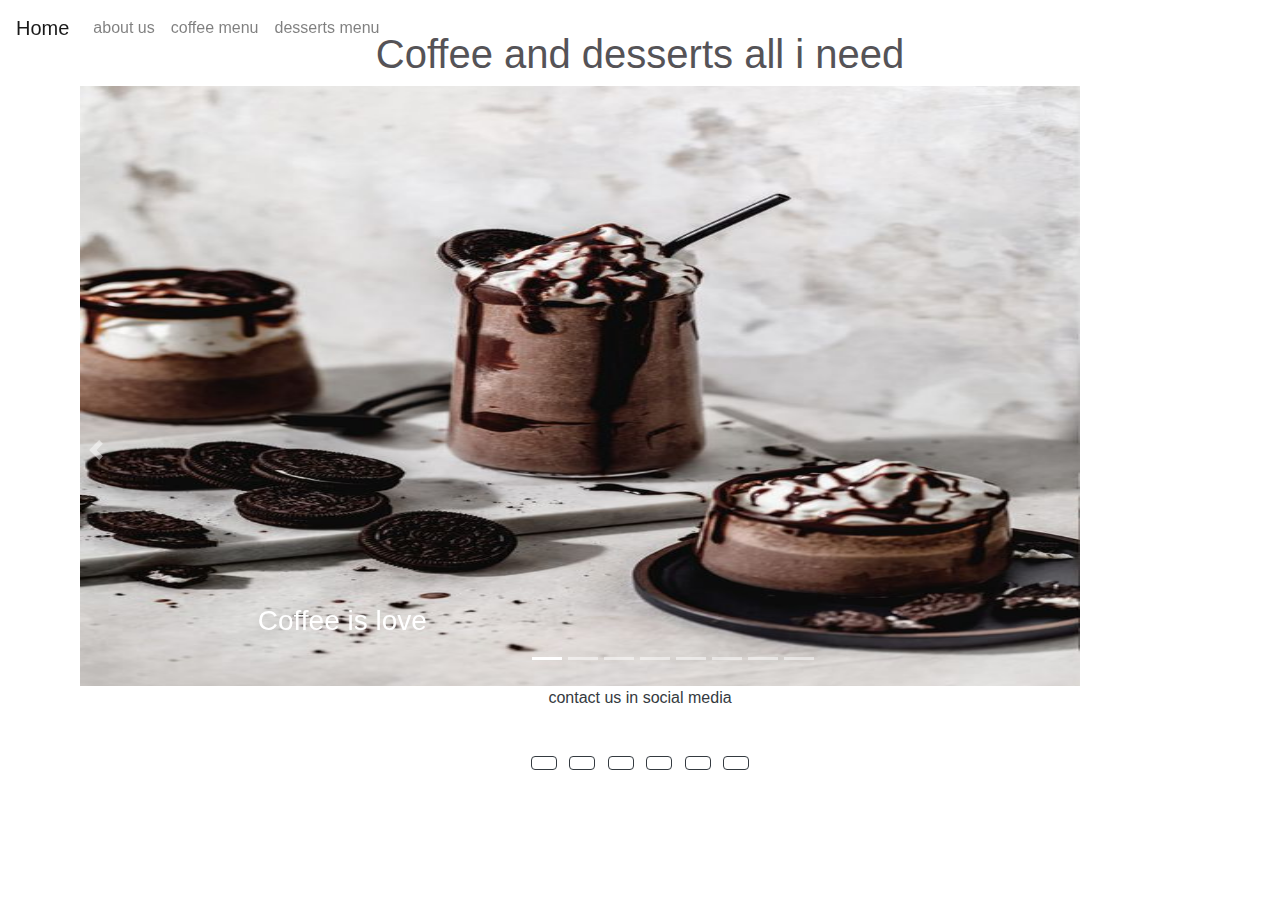
<file: index.html>
<!doctype html>
<html lang="en">
  <head>
    <!-- Required meta tags -->
    <meta charset="utf-8">
    <meta name="viewport" content="width=device-width, initial-scale=1, shrink-to-fit=no">

    <!-- Bootstrap CSS -->
    <link rel="stylesheet" href="https://cdn.jsdelivr.net/npm/bootstrap@4.0.0/dist/css/bootstrap.min.css" integrity="sha384-Gn5384xqQ1aoWXA+058RXPxPg6fy4IWvTNh0E263XmFcJlSAwiGgFAW/dAiS6JXm" crossorigin="anonymous">
    <link rel="stylesheet" href="https://use.fontawesome.com/releases/v5.6.3/css/all.css" integrity="sha384-UHRtZLI+pbxtHCWp1t77Bi1L4ZtiqrqD80Kn4Z8NTSRyMA2Fd33n5dQ8lWUE00s/" crossorigin="anonymous">
    <link rel="stylesheet" href="./css/style.css">
    <title>coffe and desserts</title>
    <h1>Coffee and desserts all i need </h1>
  </head>
  <body>
    <nav class="navbar navbar-expand-sm bg-muted navbar-light fixed-top">
        <a class="navbar-brand" href="#">Home</a>
        <ul class="navbar-nav">
          <li class="nav-item">
            <a class="nav-link" href="about.html">about us </a>
          </li>
          <li class="nav-item">
            <a class="nav-link" href="index1.html">coffee menu </a>
          </li>
          <li class="nav-item">
            <a class="nav-link" href="index2.html">desserts menu </a>
          </li>
          
        </ul>
      </nav>
      <div class="container-fluid">
      <div id="demo" class="carousel slide" data-ride="carousel">
        <ul class="carousel-indicators">
          <li data-target="#demo" data-slide-to="0" class="active"></li>
          <li data-target="#demo" data-slide-to="1"></li>
          <li data-target="#demo" data-slide-to="2"></li>
          <li data-target="#demo" data-slide-to="3"></li>
          <li data-target="#demo" data-slide-to="4"></li>
          <li data-target="#demo" data-slide-to="5"></li>
          <li data-target="#demo" data-slide-to="6"></li>
          <li data-target="#demo" data-slide-to="7"></li>
        </ul>
        <div class="carousel-inner">
          <div class="carousel-item active">
            <img class="img-fluid" src="./img/111.jpg" alt="Los Angeles" width="1100" height="500">
            <div class="carousel-caption">
              <h3>Coffee is love </h3>
            </div>   
          </div>
          <div class="carousel-item">
            <img  class="img-fluid" src="./img/2.jpg" alt="Chicago" width="1100" height="500">
            <div class="carousel-caption">
              <h3>dessert for you </h3>
            </div>   
          </div>
          <div class="carousel-item">
            <img  class="img-fluid" src="./img/333.jpg" alt="New York" width="1100" height="500">
            <div class="carousel-caption">
              <h3>dessert for you</h3>
            </div>   
          </div>
          <div class="carousel-item">
            <img  class="img-fluid" src="./img/4.jpg" alt="New York" width="1100" height="500">
            <div class="carousel-caption">
              <h3>dessert for you</h3>
            </div> 
            </div>
            <div  class="carousel-item">
              <img  class="img-fluid" src="./img/5.jpg" alt="New York" width="1100" height="500">
              <div class="carousel-caption">
                <h3>dessert for you</h3>
              </div> 
              </div>
              <div class="carousel-item">
                <img  class="img-fluid" src="./img/11.jpg" alt="New York" width="1100" height="500">
                <div class="carousel-caption">
                  <h3>dessert for you</h3>
                </div>
                </div>
                <div class="carousel-item">
                  <img  class="img-fluid" src="./img/q.jpg" alt="New York" width="1100" height="500">
                  <div class="carousel-caption">
                    <h3>dessert for you</h3>
                  </div> 
                  </div>
                  <div class="carousel-item">
                    <img  class="img-fluid" src="./img/w.jpg" alt="New York" width="1100" height="500">
                    <div class="carousel-caption">
                      <h3>dessert for you</h3>
                    </div> 
                </div>      
        </div>
        </div>
        <a class="carousel-control-prev" href="#demo" data-slide="prev">
          <span class="carousel-control-prev-icon"></span>
        </a>
        <a class="carousel-control-next" href="#demo" data-slide="next">
          <span class="carousel-control-next-icon"></span>
        </a>
      </div>
      
      
     
      
        
      <footer class=" text-center text-dark">
        <p>contact us in social media </p>
        <!-- Grid container -->
        <div class="container p-4 pb-0">
          <!-- Section: Social media -->
          <section class="mb-4">
            <!-- Facebook -->
            <a class="btn btn-outline-dark btn-floating m-1" href="#!" role="button"
              ><i class="fab fa-facebook-f"></i
            ></a>
      
            <!-- Twitter -->
            <a class="btn btn-outline-dark btn-floating m-1" href="#!" role="button"
              ><i class="fab fa-twitter"></i
            ></a>
      
            <!-- Google -->
            <a class="btn btn-outline-dark btn-floating m-1" href="#!" role="button"
              ><i class="fab fa-google"></i
            ></a>
      
            <!-- Instagram -->
            <a class="btn btn-outline-dark btn-floating m-1" href="#!" role="button"
              ><i class="fab fa-instagram"></i
            ></a>
      
            <!-- Linkedin -->
            <a class="btn btn-outline-dark btn-floating m-1" href="#!" role="button"
              ><i class="fab fa-linkedin-in"></i
            ></a>
      
            <!-- Github -->
            <a class="btn btn-outline-dark btn-floating m-1" href="#!" role="button"
              ><i class="fab fa-github"></i
            ></a>
          </section>
          <!-- Section: Social media -->
        </div>
        <!-- Grid container -->
      </footer>
      
  <script src="https://cdn.jsdelivr.net/npm/jquery@3.6.3/dist/jquery.slim.min.js"></script>
  <script src="https://cdn.jsdelivr.net/npm/popper.js@1.16.1/dist/umd/popper.min.js"></script>
  <script src="https://cdn.jsdelivr.net/npm/bootstrap@4.6.2/dist/js/bootstrap.bundle.min.js"></script>
  </body>
</html>
</file>
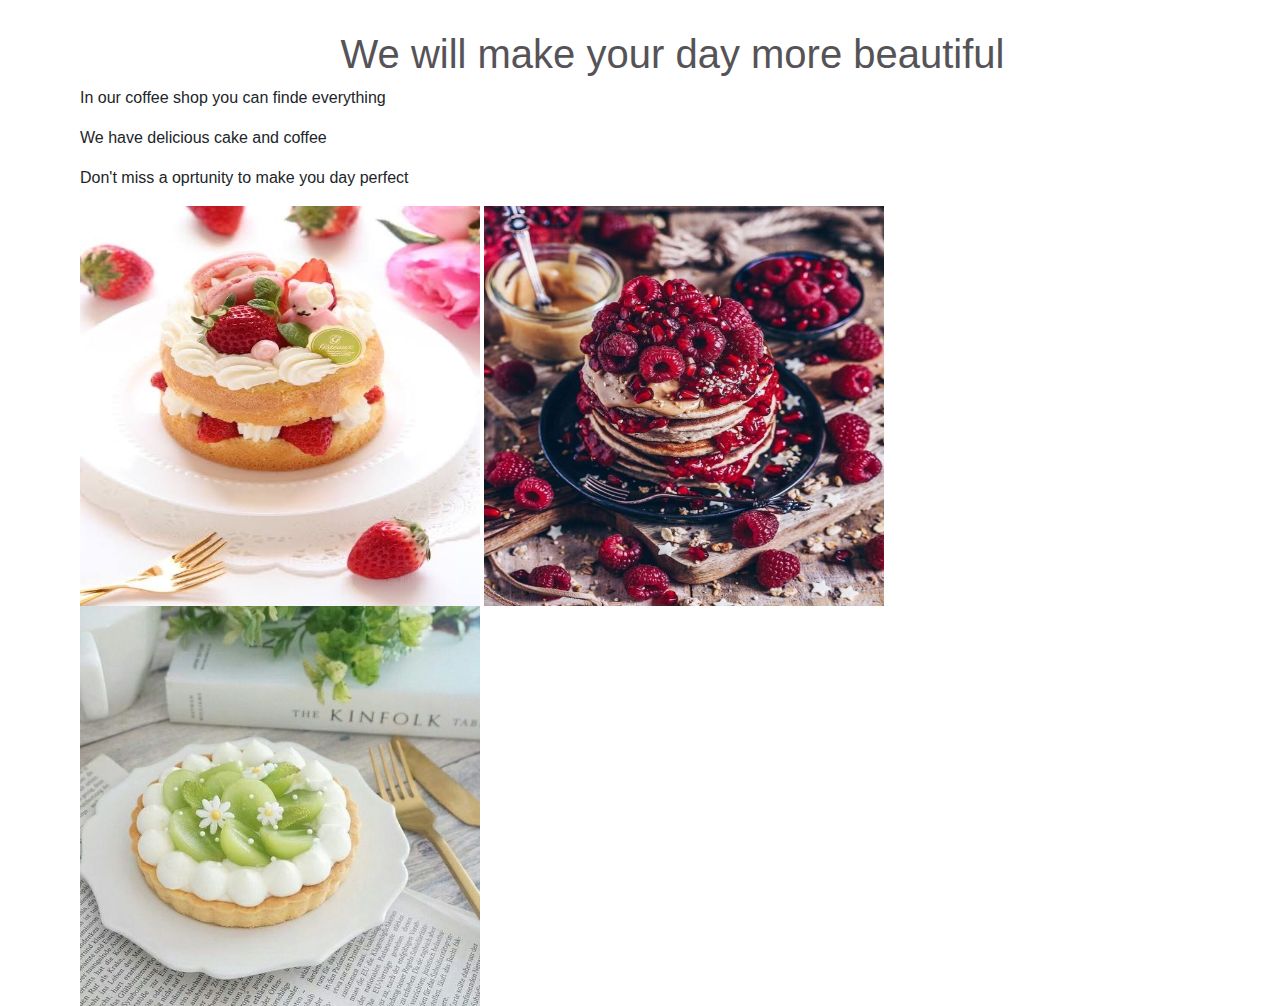
<file: about.html>
<!doctype html>
<html lang="en">
  <head>
    <!-- Required meta tags -->
    <meta charset="utf-8">
    <meta name="viewport" content="width=device-width, initial-scale=1, shrink-to-fit=no">

    <!-- Bootstrap CSS -->
    <link rel="stylesheet" href="https://cdn.jsdelivr.net/npm/bootstrap@4.0.0/dist/css/bootstrap.min.css" integrity="sha384-Gn5384xqQ1aoWXA+058RXPxPg6fy4IWvTNh0E263XmFcJlSAwiGgFAW/dAiS6JXm" crossorigin="anonymous">
    <link rel="stylesheet" href="https://use.fontawesome.com/releases/v5.6.3/css/all.css" integrity="sha384-UHRtZLI+pbxtHCWp1t77Bi1L4ZtiqrqD80Kn4Z8NTSRyMA2Fd33n5dQ8lWUE00s/" crossorigin="anonymous">
    <link rel="stylesheet" href="./css/style.css">
    <title>coffe and desserts</title>
  </head>
  <body>
    <div class="container-fluid">
        <h1>We will make your day more beautiful</h1>
        <p>In our coffee shop you can finde everything</p> 
        <p>We have delicious cake and coffee</p>
        <p>Don't miss a oprtunity to make you day perfect</p>
        <img src="./img/10.jpg" width="400" height="400">
        <img src="./img/12.jpg" width="400" height="400">
        <img src="./img/110.jpg" width="400" height="400">
      </div>
  </body>
  </html>
</file>
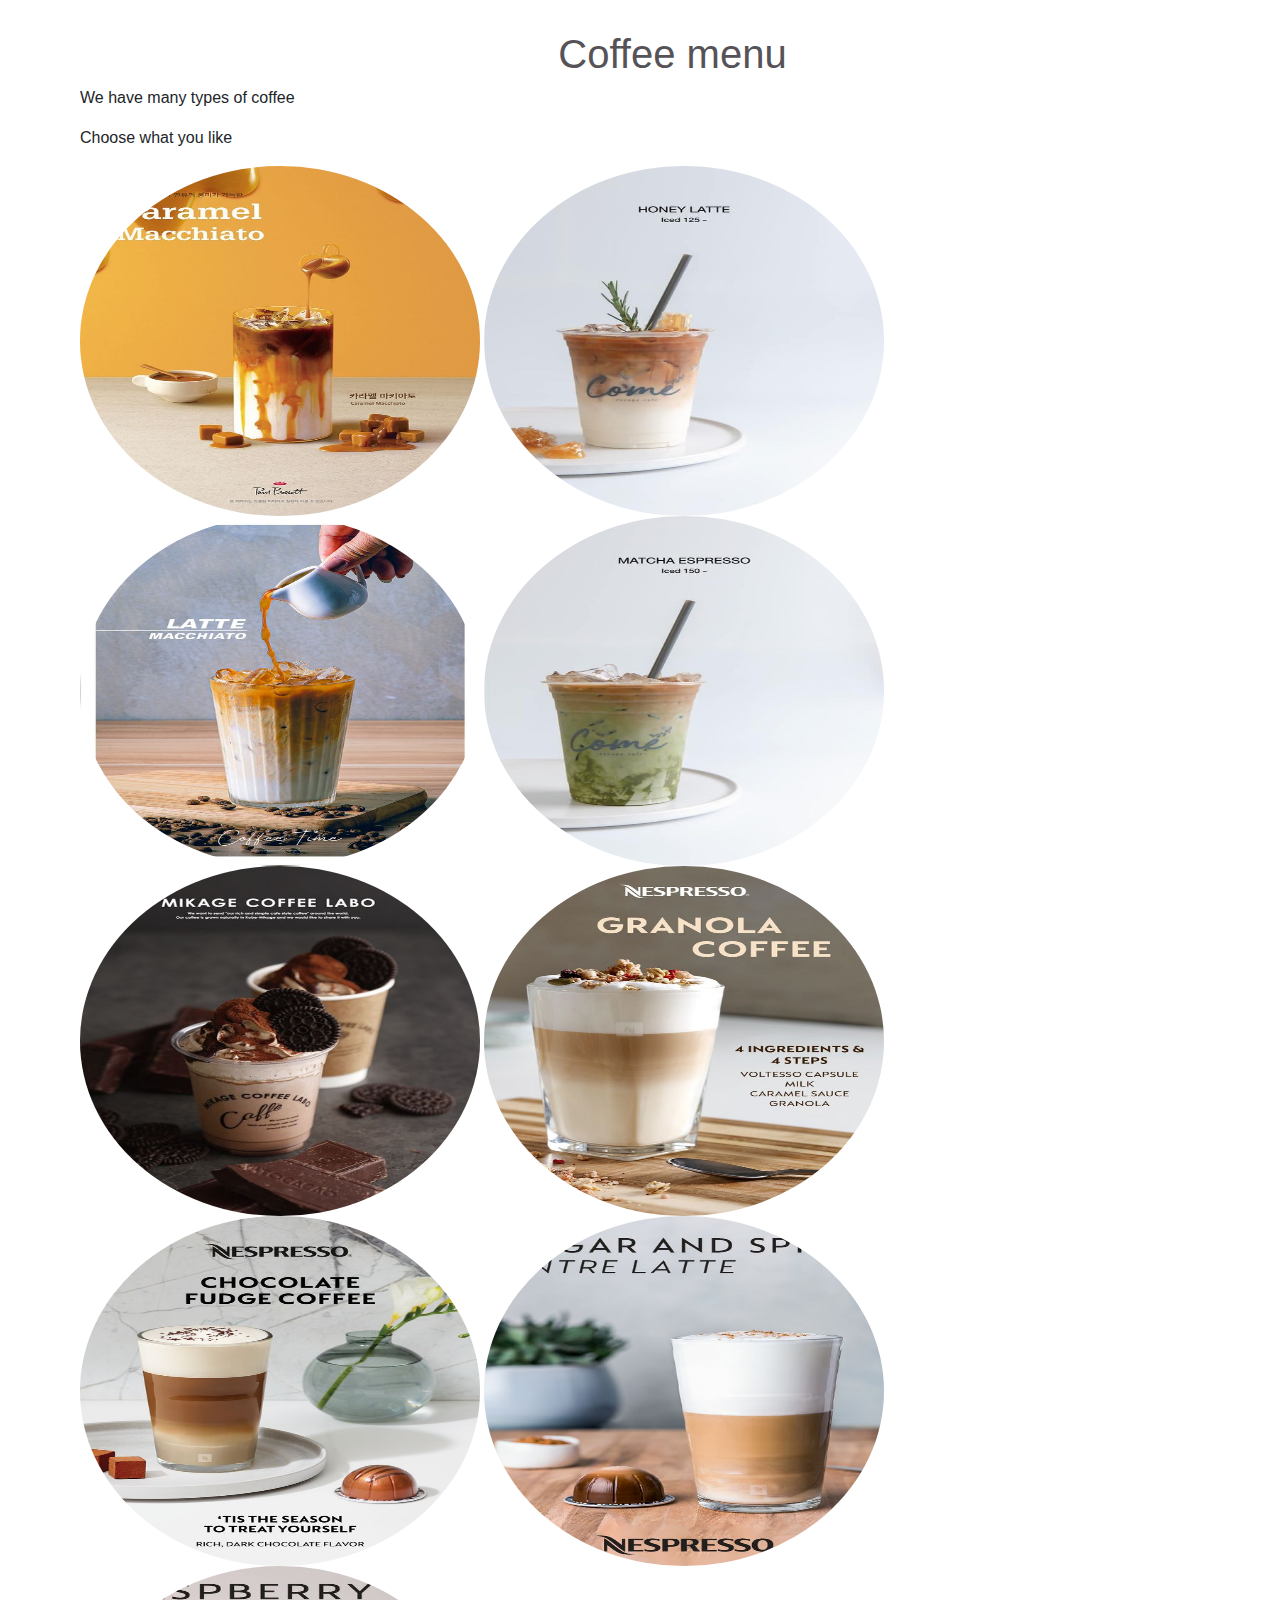
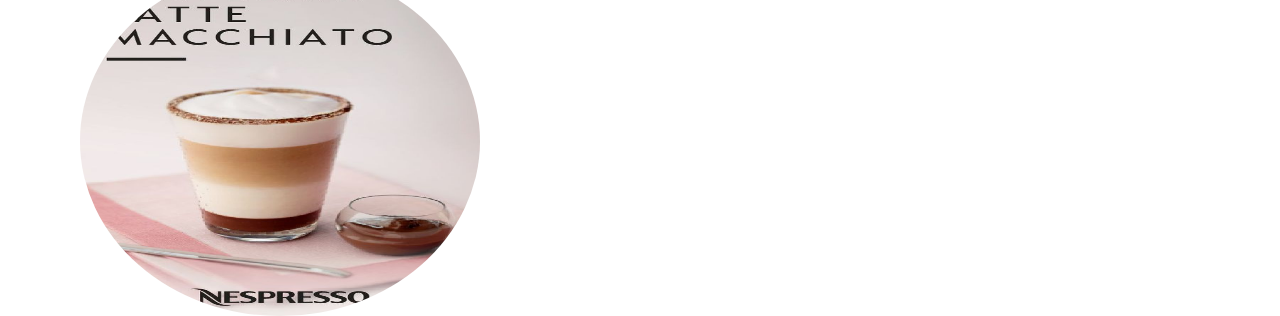
<file: index1.html>
<!doctype html>
<html lang="en">
  <head>
    <!-- Required meta tags -->
    <meta charset="utf-8">
    <meta name="viewport" content="width=device-width, initial-scale=1, shrink-to-fit=no">

    <!-- Bootstrap CSS -->
    <link rel="stylesheet" href="https://cdn.jsdelivr.net/npm/bootstrap@4.0.0/dist/css/bootstrap.min.css" integrity="sha384-Gn5384xqQ1aoWXA+058RXPxPg6fy4IWvTNh0E263XmFcJlSAwiGgFAW/dAiS6JXm" crossorigin="anonymous">
    <link rel="stylesheet" href="https://use.fontawesome.com/releases/v5.6.3/css/all.css" integrity="sha384-UHRtZLI+pbxtHCWp1t77Bi1L4ZtiqrqD80Kn4Z8NTSRyMA2Fd33n5dQ8lWUE00s/" crossorigin="anonymous">
    <link rel="stylesheet" href="./css/style.css">
    <title>coffe and desserts</title>
  </head>
  <body>
    <div class="container-fluid">
        <h1>Coffee menu </h1>
        <p>We have many types of coffee</p> 
        <p>Choose what you like </p>
        <img src="./img/caramel.jpg" class="rounded-circle" alt="Cinque Terre" width="400" height="350"> 
        <img src="./img/honey late.jpg" class="rounded-circle" alt="Cinque Terre" width="400" height="350"> 
        <img src="./img/latte.jpg" class="rounded-circle" alt="Cinque Terre" width="400" height="350"> 
        <img src="./img/matcha.jpg" class="rounded-circle" alt="Cinque Terre" width="400" height="350"> 
        <img src="./img/oreo.jpg" class="rounded-circle" alt="Cinque Terre" width="400" height="350"> 
        <img src="./img/4step.jpg" class="rounded-circle" alt="Cinque Terre" width="400" height="350"> 
        <img src="./img/chivi.jpg" class="rounded-circle" alt="Cinque Terre" width="400" height="350"> 
        <img src="./img/syga.jpg" class="rounded-circle" alt="Cinque Terre" width="400" height="350"> 
        <img src="./img/non.jpg" class="rounded-circle" alt="Cinque Terre" width="400" height="350"> 
      </div>
  </body>
  </html>
</file>
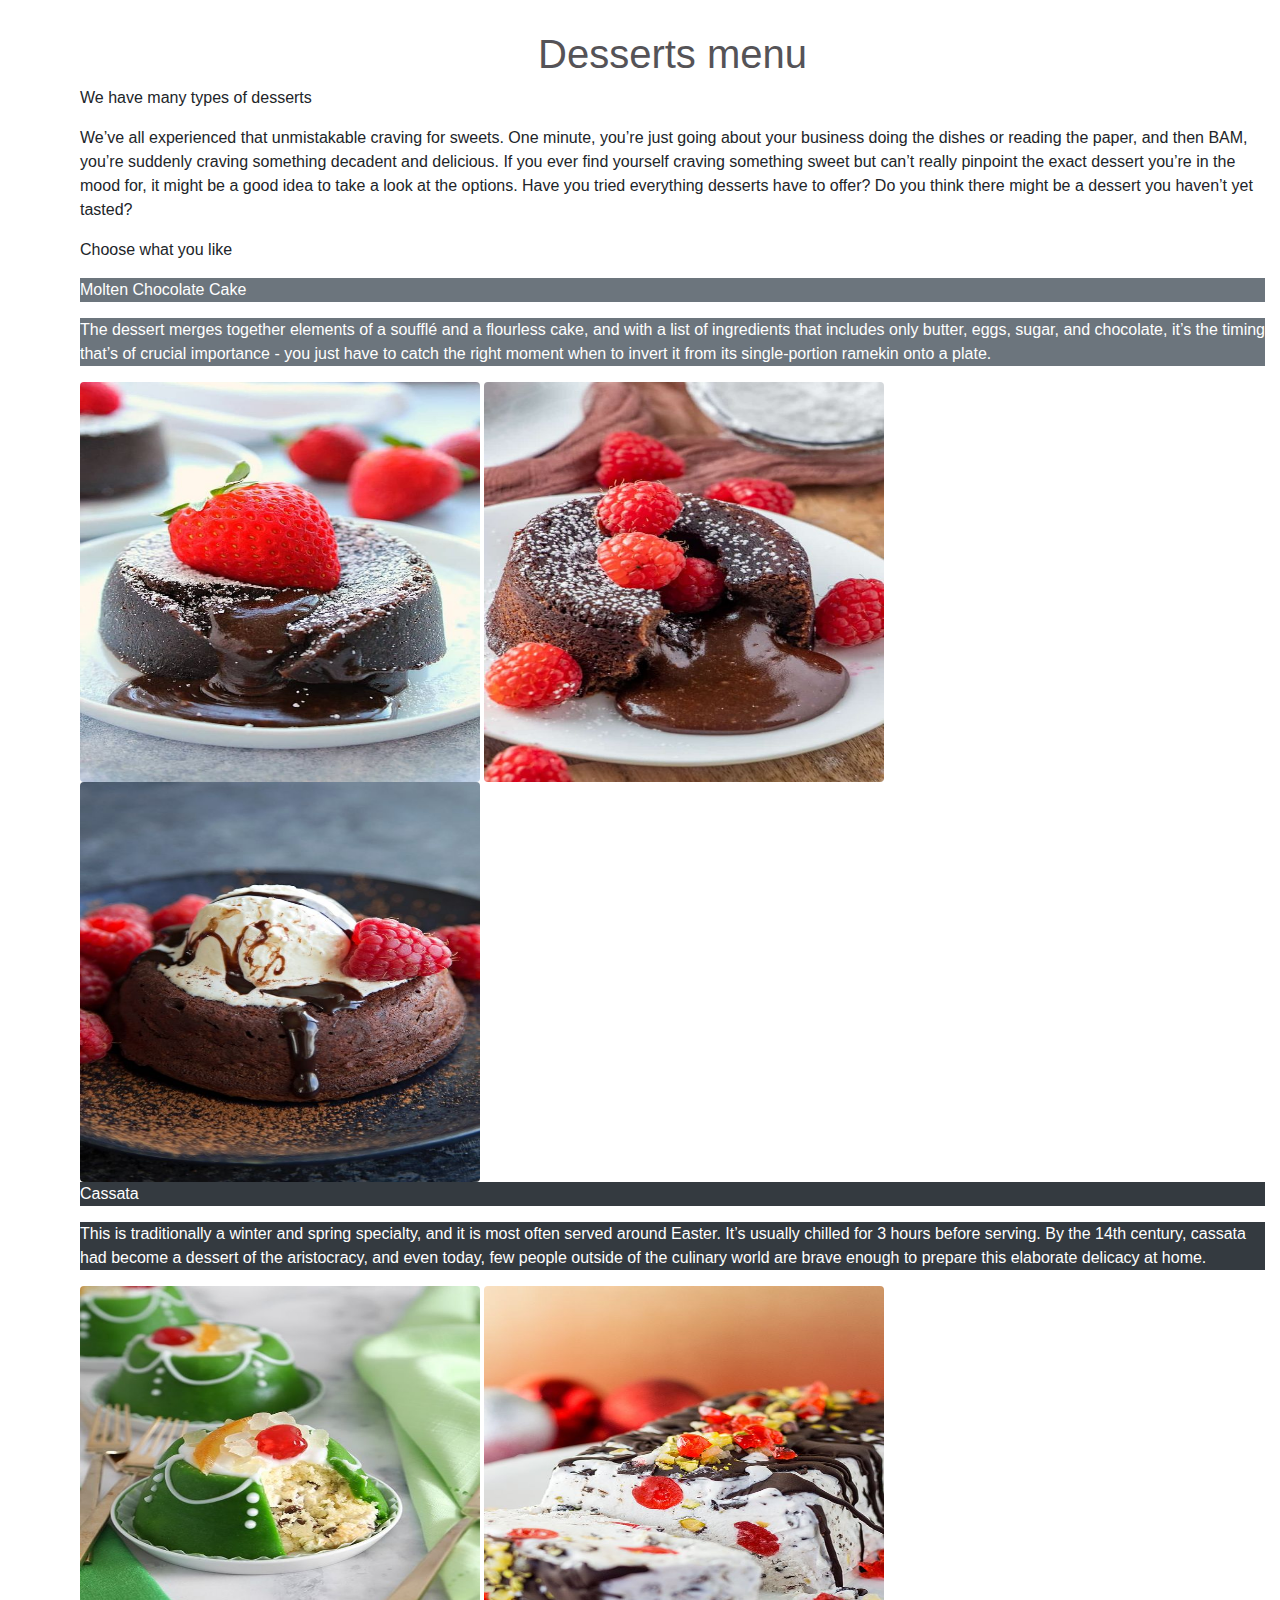
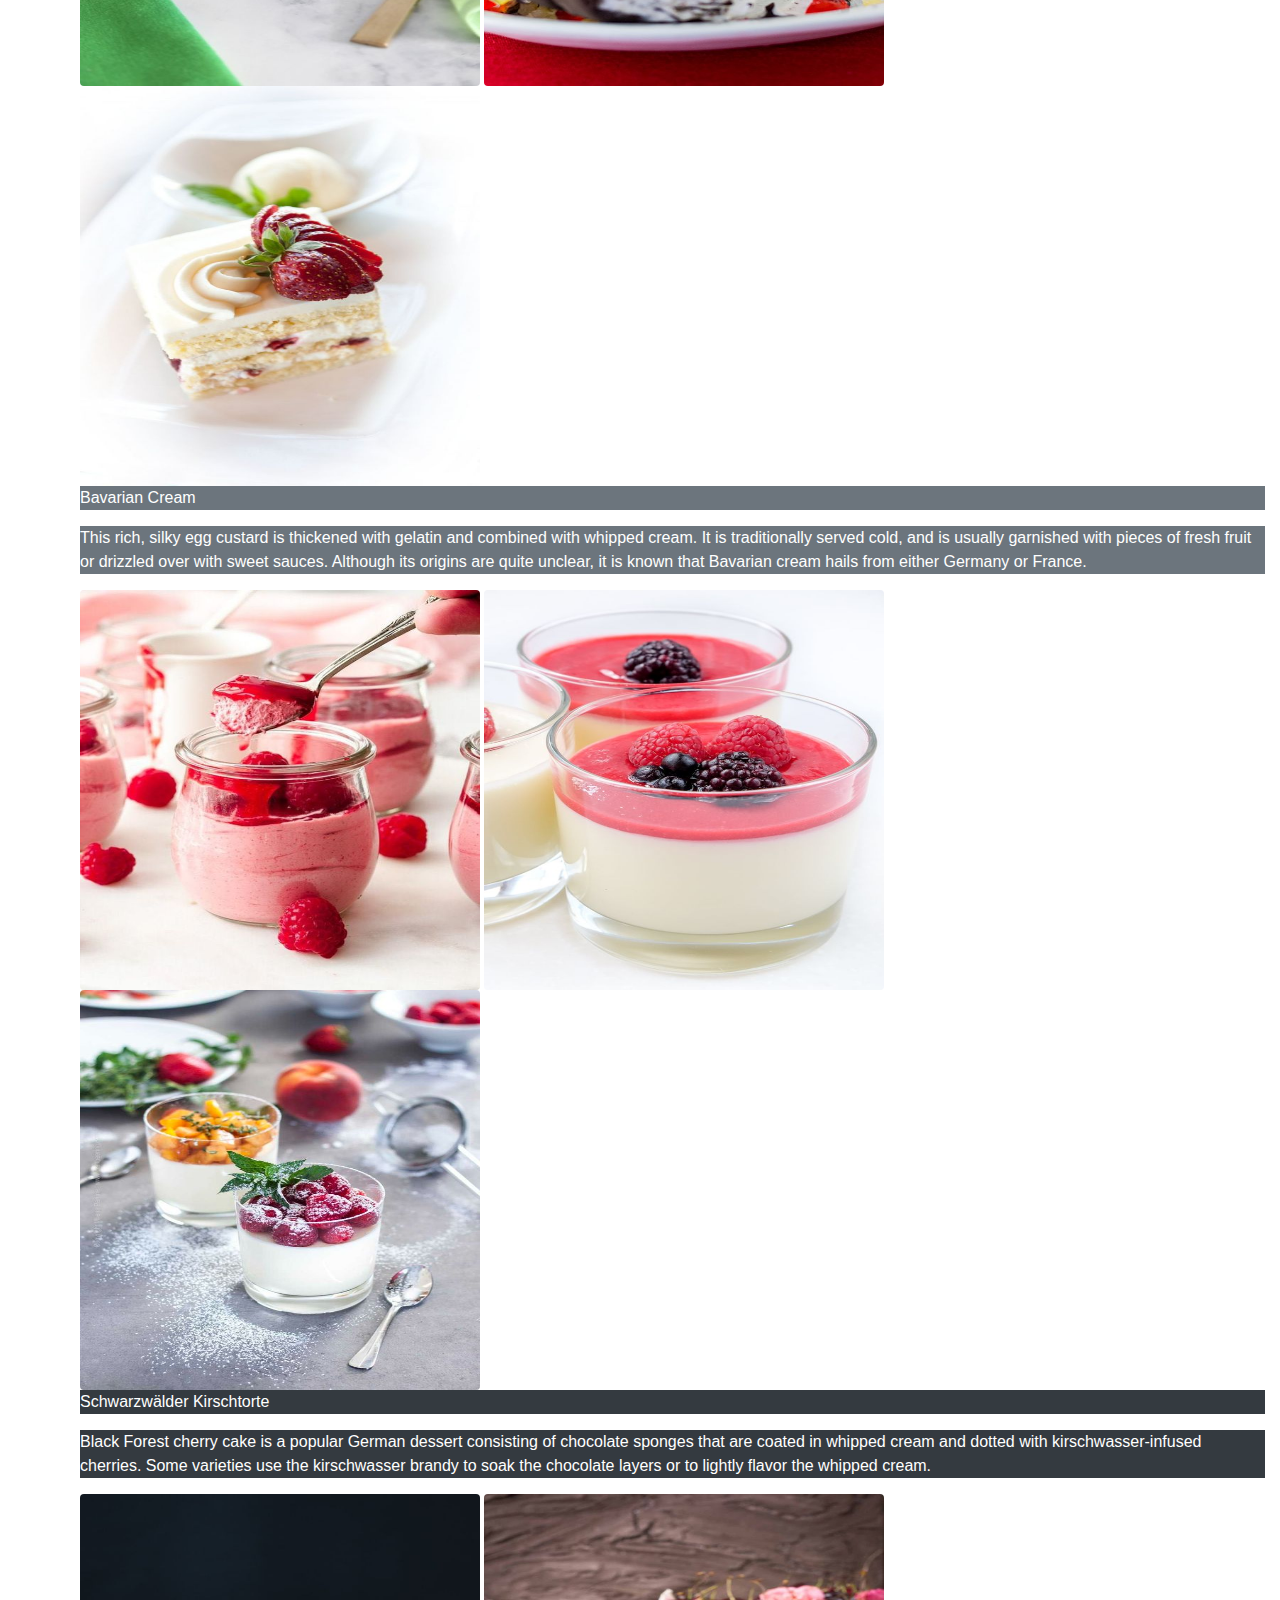
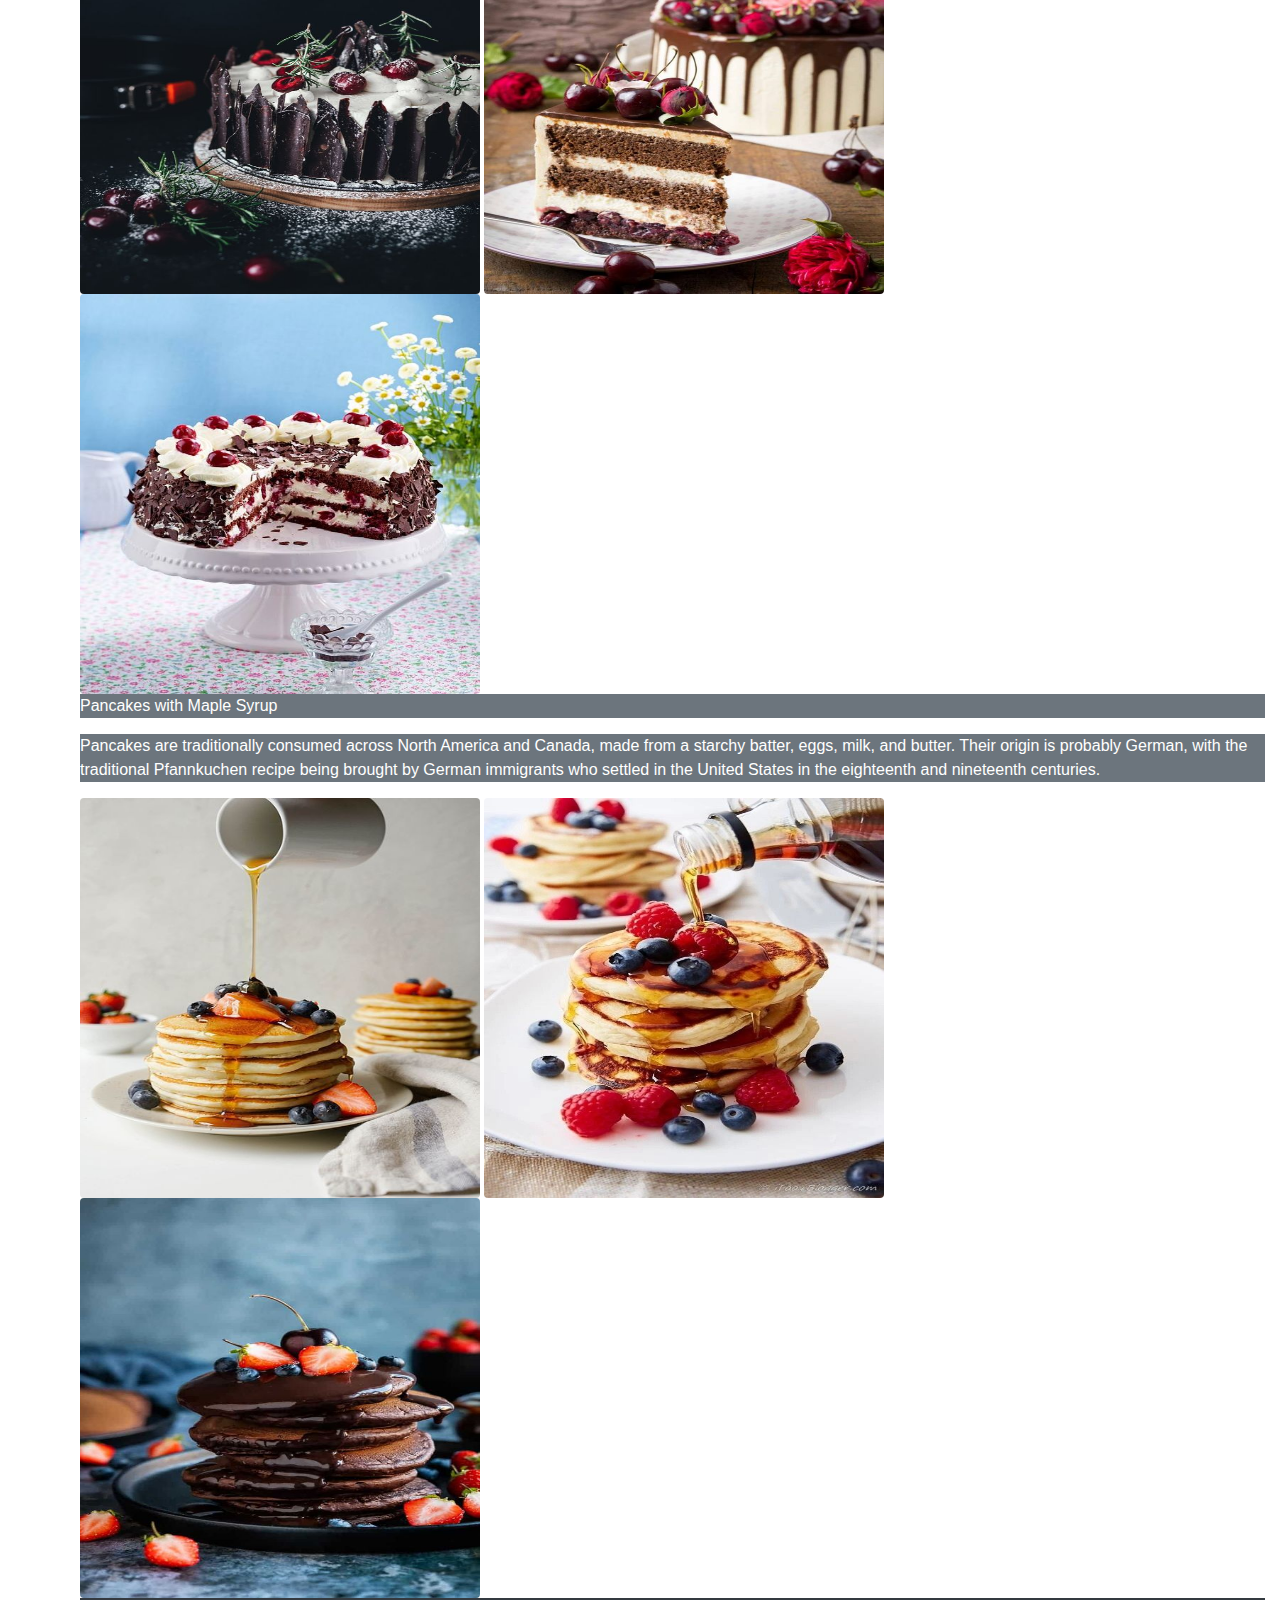
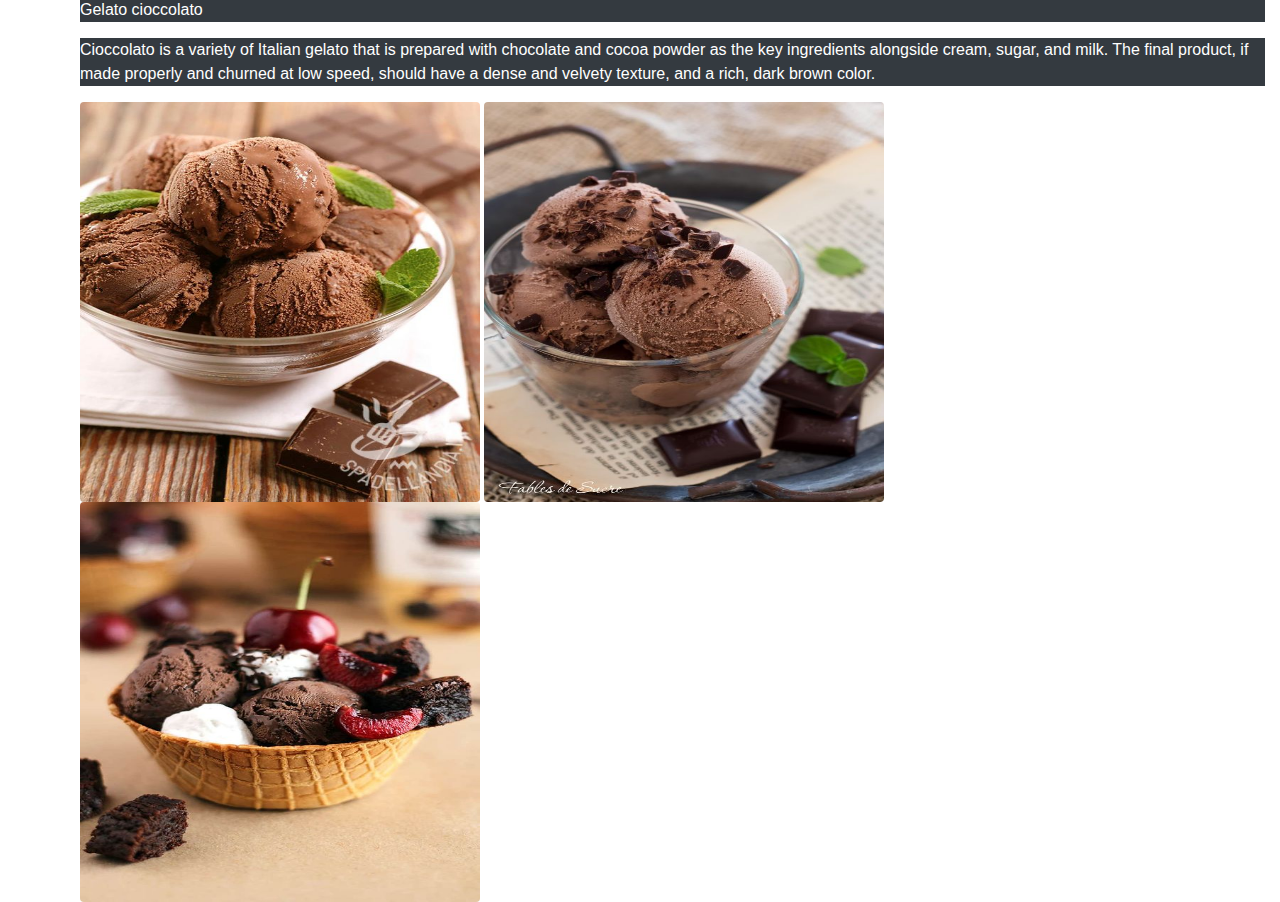
<file: index2.html>
<!doctype html>
<html lang="en">
  <head>
    <!-- Required meta tags -->
    <meta charset="utf-8">
    <meta name="viewport" content="width=device-width, initial-scale=1, shrink-to-fit=no">

    <!-- Bootstrap CSS -->
    <link rel="stylesheet" href="https://cdn.jsdelivr.net/npm/bootstrap@4.0.0/dist/css/bootstrap.min.css" integrity="sha384-Gn5384xqQ1aoWXA+058RXPxPg6fy4IWvTNh0E263XmFcJlSAwiGgFAW/dAiS6JXm" crossorigin="anonymous">
    <link rel="stylesheet" href="https://use.fontawesome.com/releases/v5.6.3/css/all.css" integrity="sha384-UHRtZLI+pbxtHCWp1t77Bi1L4ZtiqrqD80Kn4Z8NTSRyMA2Fd33n5dQ8lWUE00s/" crossorigin="anonymous">
    <link rel="stylesheet" href="./css/style.css">
    <title>coffe and desserts</title>
  </head>
  <body>
    <div class="container-fluid">
        <h1>Desserts  menu </h1>
        <p>We have many types of desserts</p> 
        <p>We’ve all experienced that unmistakable craving for sweets. One minute, you’re just going about your business doing the dishes or reading the paper, and then BAM, you’re suddenly craving something decadent and delicious. If you ever find yourself craving something sweet but can’t really pinpoint the exact dessert you’re in the mood for, it might be a good idea to take a look at the options. Have you tried everything desserts have to offer? Do you think there might be a dessert you haven’t yet tasted?</p>
        <p>Choose what you like </p>
        <p class="bg-secondary text-white">Molten Chocolate Cake</p>
        <p class="bg-secondary text-white">The dessert merges together elements of a soufflé and a flourless cake, and with a list of ingredients that includes only butter, eggs, sugar, and chocolate, it’s the timing that’s of crucial importance - you just have to catch the right moment when to invert it from its single-portion ramekin onto a plate.</p>
        <img src="./img/Molten Chocolate Cake.jpg"  class="rounded" alt="Cinque Terre" width="400" height="400"> 
        <img src="./img/Molten Chocolate Cake2.jpg"  class="rounded" alt="Cinque Terre" width="400" height="400"> 
        <img src="./img/Molten Chocolate Cake3.jpg"  class="rounded" alt="Cinque Terre" width="400" height="400">
        <p class="bg-dark text-white">Cassata</p> 
        <p class="bg-dark text-white">This is traditionally a winter and spring specialty, and it is most often served around Easter. It’s usually chilled for 3 hours before serving. By the 14th century, cassata had become a dessert of the aristocracy, and even today, few people outside of the culinary world are brave enough to prepare this elaborate delicacy at home.</p>
        <img src="./img/Cassata1.jpg"  class="rounded" alt="Cinque Terre" width="400" height="400"> 
        <img src="./img/Cassata2.jpg"  class="rounded" alt="Cinque Terre" width="400" height="400"> 
        <img src="./img/Cassata3.jpg"  class="rounded" alt="Cinque Terre" width="400" height="400"> 
        <p class="bg-secondary text-white">Bavarian Cream</p>
        <P class="bg-secondary text-white">This rich, silky egg custard is thickened with gelatin and combined with whipped cream. It is traditionally served cold, and is usually garnished with pieces of fresh fruit or drizzled over with sweet sauces. Although its origins are quite unclear, it is known that Bavarian cream hails from either Germany or France.</P>
        <img src="./img/Bavarian Cream1.jpg"  class="rounded" alt="Cinque Terre" width="400" height="400"> 
        <img src="./img/Bavarian Cream2.jpg"  class="rounded" alt="Cinque Terre" width="400" height="400"> 
        <img src="./img/Bavarian Cream3.jpg"  class="rounded" alt="Cinque Terre" width="400" height="400"> 
        <P class="bg-dark text-white">Schwarzwälder Kirschtorte</P>
        <P class="bg-dark text-white">Black Forest cherry cake is a popular German dessert consisting of chocolate sponges that are coated in whipped cream and dotted with kirschwasser-infused cherries. Some varieties use the kirschwasser brandy to soak the chocolate layers or to lightly flavor the whipped cream.</P>
        <img src="./img/Schwarzwälder Kirschtorte1.jpg"  class="rounded" alt="Cinque Terre" width="400" height="400"> 
        <img src="./img/Schwarzwälder Kirschtorte2.jpg"  class="rounded" alt="Cinque Terre" width="400" height="400"> 
        <img src="./img/Schwarzwälder Kirschtorte3.jpg"  class="rounded" alt="Cinque Terre" width="400" height="400">
        <P class="bg-secondary text-white">Pancakes with Maple Syrup</P>
        <p class="bg-secondary text-white">Pancakes are traditionally consumed across North America and Canada, made from a starchy batter, eggs, milk, and butter. Their origin is probably German, with the traditional Pfannkuchen recipe being brought by German immigrants who settled in the United States in the eighteenth and nineteenth centuries.</p>
        <img src="./img/Pancakes with Maple Syrup1.jpg"  class="rounded" alt="Cinque Terre" width="400" height="400"> 
        <img src="./img/Pancakes with Maple Syrup2.jpg"  class="rounded" alt="Cinque Terre" width="400" height="400"> 
        <img src="./img/Pancakes with Maple Syrup3.jpg"  class="rounded" alt="Cinque Terre" width="400" height="400">  
        <p class="bg-dark text-white">Gelato cioccolato</p>
        <P class="bg-dark text-white">Cioccolato is a variety of Italian gelato that is prepared with chocolate and cocoa powder as the key ingredients alongside cream, sugar, and milk. The final product, if made properly and churned at low speed, should have a dense and velvety texture, and a rich, dark brown color.</P>
        <img src="./img/Gelato cioccolato1.jpg"  class="rounded" alt="Cinque Terre" width="400" height="400"> 
        <img src="./img/Gelato cioccolato2.jpg"  class="rounded" alt="Cinque Terre" width="400" height="400"> 
        <img src="./img/Gelato cioccolato3.jpg"  class="rounded" alt="Cinque Terre" width="400" height="400">  
      </div> 
  </body>
  </html>
</file>
<file: css/style.css>
body { 
    background-image: url(https://i.pinimg.com/564x/c4/65/59/c46559823456444dbe9ee3fd45850bab.jpg);
}
 /* Make the image fully responsive */
 .carousel-inner img {
  width: 1000px;
  height: 600px;
}

 .container-fluid {
padding-left: 80px;
 }
 h1 {
  text-align: center;
  margin-top: 30px;
  color: rgb(85, 83, 87);
 }  
 h3 {
  text-align: start;
 }
</file>
